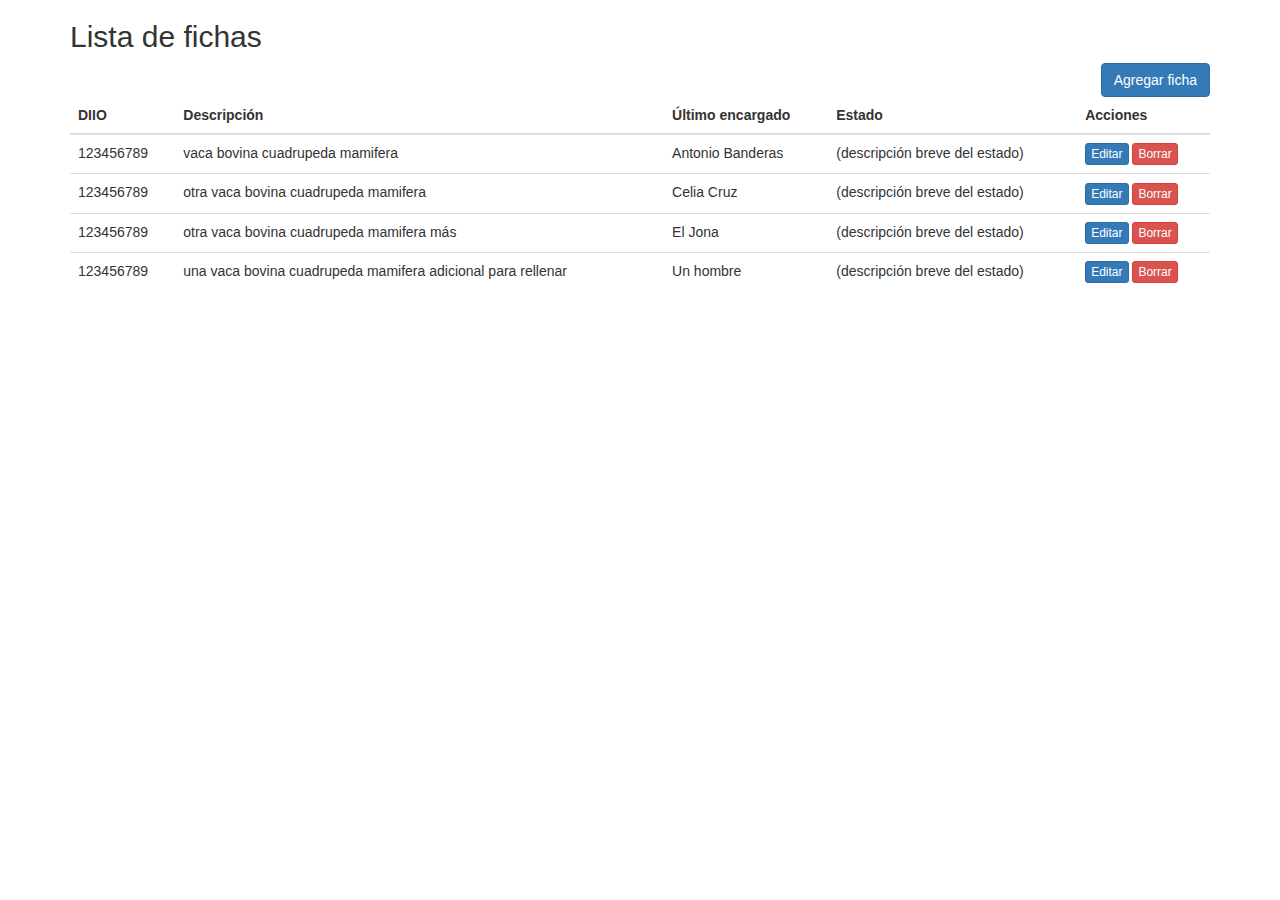
<file: views/fichas.html>
<!DOCTYPE html>
<html lang="">
	<head>
		<meta charset="utf-8">
		<meta name="viewport" content="width=device-width, initial-scale=1">
		<title>Fichas</title>

		<link rel="stylesheet" type="text/css" href="../css/bootstrap.min.css">
		<link rel="stylesheet" type="text/css" href="../css/style.css">
	</head>
	<body>
		<div class="container">
			<h2>Lista de fichas</h2>
			<button type="button" class="btn btn-primary pull-right" data-toggle="modal" href='#agregar'>Agregar ficha</button>

			<table class="table">
				<thead>
					<tr>
						<th>DIIO</th>
						<th>Descripción</th>
						<th>Último encargado</th>
						<th>Estado</th>
						<th>Acciones</th>
					</tr>
				</thead>
				<tbody>
					<tr>
						<td>123456789</td>
						<td>vaca bovina cuadrupeda mamifera</td>
						<td>Antonio Banderas</td>
						<td>(descripción breve del estado)</td>
						<td>
							<button type="button" class="btn btn-xs btn-primary" data-toggle="modal" href='#editar'>Editar</button>
							<button type="button" class="btn btn-xs btn-danger" onclick="confirm('¿Realmente quiere borrar la ficha?')">Borrar</button>
						</td>
					</tr>
					<tr>
						<td>123456789</td>
						<td>otra vaca bovina cuadrupeda mamifera</td>
						<td>Celia Cruz</td>
						<td>(descripción breve del estado)</td>
						<td>
							<button type="button" class="btn btn-xs btn-primary" data-toggle="modal" href='#editar'>Editar</button>
							<button type="button" class="btn btn-xs btn-danger" onclick="confirm('¿Realmente quiere borrar la ficha?')">Borrar</button>
						</td>
					</tr>
					<tr>
						<td>123456789</td>
						<td>otra vaca bovina cuadrupeda mamifera más</td>
						<td>El Jona</td>
						<td>(descripción breve del estado)</td>
						<td>
							<button type="button" class="btn btn-xs btn-primary" data-toggle="modal" href='#editar'>Editar</button>
							<button type="button" class="btn btn-xs btn-danger" onclick="confirm('¿Realmente quiere borrar la ficha?')">Borrar</button>
						</td>
					</tr>
					<tr>
						<td>123456789</td>
						<td>una vaca bovina cuadrupeda mamifera adicional para rellenar</td>
						<td>Un hombre</td>
						<td>(descripción breve del estado)</td>
						<td>
							<button type="button" class="btn btn-xs btn-primary" data-toggle="modal" href='#editar'>Editar</button>
							<button type="button" class="btn btn-xs btn-danger" onclick="confirm('¿Realmente quiere borrar la ficha?')">Borrar</button>
						</td>
					</tr>
				</tbody>
			</table>
		</div>

		<div class="modal fade" id="editar">
			<div class="modal-dialog">
				<div class="modal-content">
					<div class="modal-header">
						<button type="button" class="close" data-dismiss="modal" aria-hidden="true">&times;</button>
						<h4 class="modal-title">Editar usuario</h4>
					</div>
					<div class="modal-body">
						<form action="" method="POST" class="form-horizontal" role="form">
							<div class="form-group">
								<label for="input" class="col-sm-2 control-label">Nombre</label>
								<div class="col-sm-10">
									<input type="text" name="" id="input" class="form-control" value="" required="required" pattern="" title="">
								</div>
							</div>
							<div class="form-group">
								<label for="input" class="col-sm-2 control-label">RUT</label>
								<div class="col-sm-10">
									<input type="text" name="" id="input" class="form-control" value="" required="required" pattern="" title="">
								</div>
							</div>
							<div class="form-group">
								<label for="input" class="col-sm-2 control-label">Correo</label>
								<div class="col-sm-10">
									<input type="text" name="" id="input" class="form-control" value="" required="required" pattern="" title="">
								</div>
							</div>
							<div class="form-group">
								<label for="input" class="col-sm-2 control-label">Rol</label>
								<div class="col-sm-10">
									<input type="text" name="" id="input" class="form-control" value="" required="required" pattern="" title="">
								</div>
							</div>
						</form>
					</div>
					<div class="modal-footer">
						<button type="button" class="btn btn-default" data-dismiss="modal">Cancelar</button>
						<button type="button" class="btn btn-primary">Guardar cambios</button>
					</div>
				</div>
			</div>
		</div>

		<div class="modal fade" id="agregar">
			<div class="modal-dialog">
				<div class="modal-content">
					<div class="modal-header">
						<button type="button" class="close" data-dismiss="modal" aria-hidden="true">&times;</button>
						<h4 class="modal-title">Agregar usuario</h4>
					</div>
					<div class="modal-body">
						<form action="" method="POST" class="form-horizontal" role="form">
							<div class="form-group">
								<label for="input" class="col-sm-2 control-label">Nombre</label>
								<div class="col-sm-10">
									<input type="text" name="" id="input" class="form-control" value="" required="required" pattern="" title="">
								</div>
							</div>
							<div class="form-group">
								<label for="input" class="col-sm-2 control-label">RUT</label>
								<div class="col-sm-10">
									<input type="text" name="" id="input" class="form-control" value="" required="required" pattern="" title="">
								</div>
							</div>
							<div class="form-group">
								<label for="input" class="col-sm-2 control-label">Correo</label>
								<div class="col-sm-10">
									<input type="text" name="" id="input" class="form-control" value="" required="required" pattern="" title="">
								</div>
							</div>
							<div class="form-group">
								<label for="input" class="col-sm-2 control-label">Rol</label>
								<div class="col-sm-10">
									<input type="text" name="" id="input" class="form-control" value="" required="required" pattern="" title="">
								</div>
							</div>
						</form>
					</div>
					<div class="modal-footer">
						<button type="button" class="btn btn-default" data-dismiss="modal">Cancelar</button>
						<button type="button" class="btn btn-primary">Guardar cambios</button>
					</div>
				</div>
			</div>
		</div>

		<script src="../js/jquery.min.js"></script>
		<script src="../js/bootstrap.min.js"></script>
	</body>
</html>
</file>
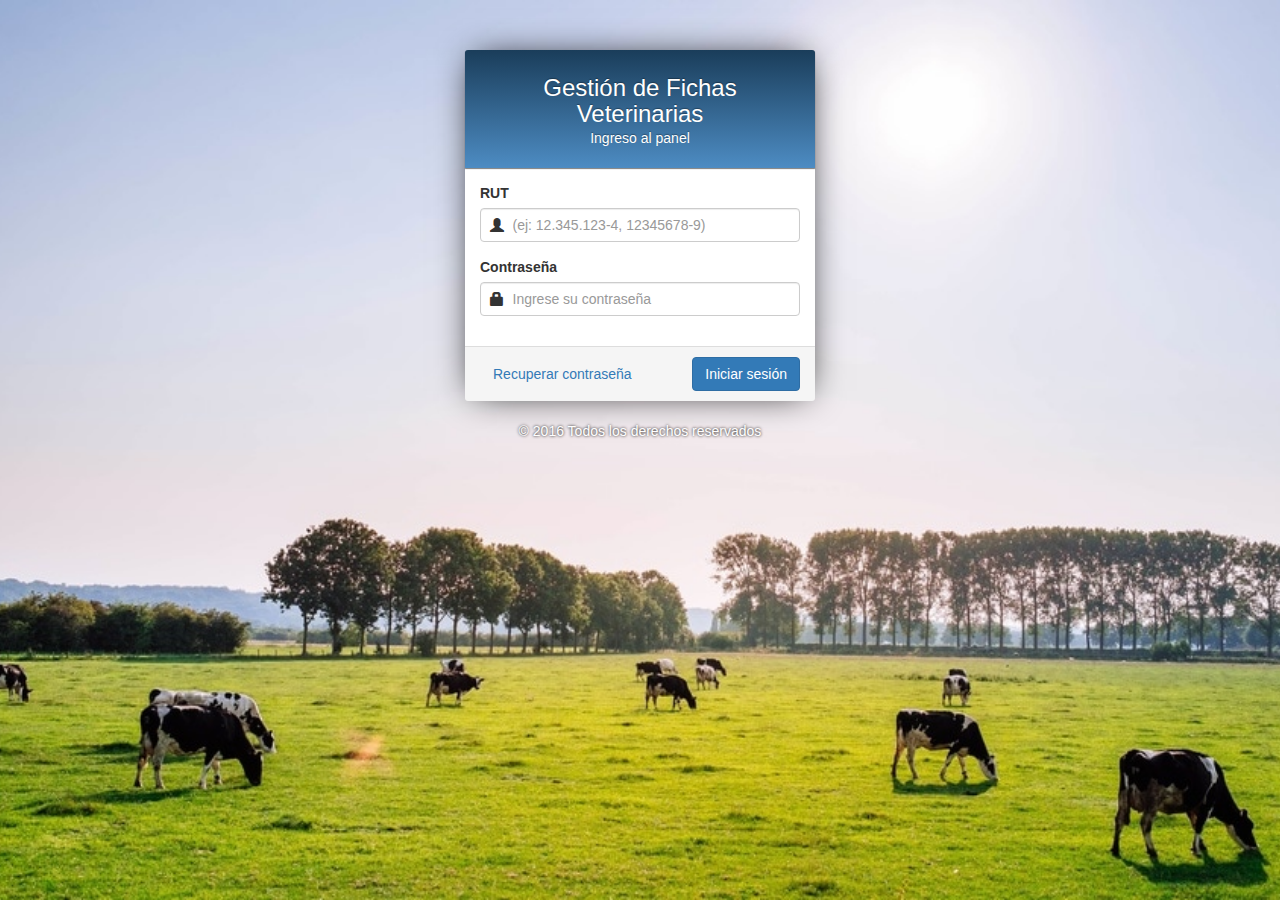
<file: views/login.html>
<!DOCTYPE html>
<html lang="">
	<head>
		<meta charset="utf-8">
		<meta name="viewport" content="width=device-width, initial-scale=1">
		<title>Inicio de sesión</title>

		<link rel="stylesheet" type="text/css" href="../css/bootstrap.min.css">
		<link rel="stylesheet" type="text/css" href="../css/style.css">
		<link rel="stylesheet" type="text/css" href="../css/login.css">
	</head>
	<body>
		<div class="container">
			<div class="col-sm-8 col-sm-offset-2 col-lg-4 col-lg-offset-4">
				<div class="panel panel-default">
					<div class="panel-heading">
						<h3 class="panel-title">Gestión de Fichas Veterinarias</h3>
						<p>Ingreso al panel</p>
					</div>
					<div class="panel-body">
						<form action="" method="POST" role="form">
							<div class="form-group has-feedback has-feedback-left">
							    <label class="control-label">RUT</label>
							    <input type="text" class="form-control" placeholder="(ej: 12.345.123-4, 12345678-9)" maxlength="12" required pattern="[0-9]{1,2}\.?[0-9]{3}\.?[0-9]{3}-?[0-9kK]" title="Ingrese un RUT válido" />
							    <i class="form-control-feedback glyphicon glyphicon-user"></i>
							</div>
							<div class="form-group has-feedback has-feedback-left">
							    <label for="pass" class="control-label">Contraseña</label>
							    <input type="password" class="form-control" id="pass" placeholder="Ingrese su contraseña" maxlength="100" required />
							    <i class="form-control-feedback glyphicon glyphicon-lock"></i>
							</div>

							
						</form>
					</div>
					<div class="panel-footer text-left">
						<a class="btn btn-link" href="javascript:;">Recuperar contraseña</a>
						<button type="submit" class="btn btn-primary pull-right">Iniciar sesión</button>
					</div>
				</div>
			</div>

			<footer class="col-sm-6 col-sm-offset-3 text-center">
				&copy; 2016 Todos los derechos reservados
			</footer>
		</div>
	</body>
</html>
</file>
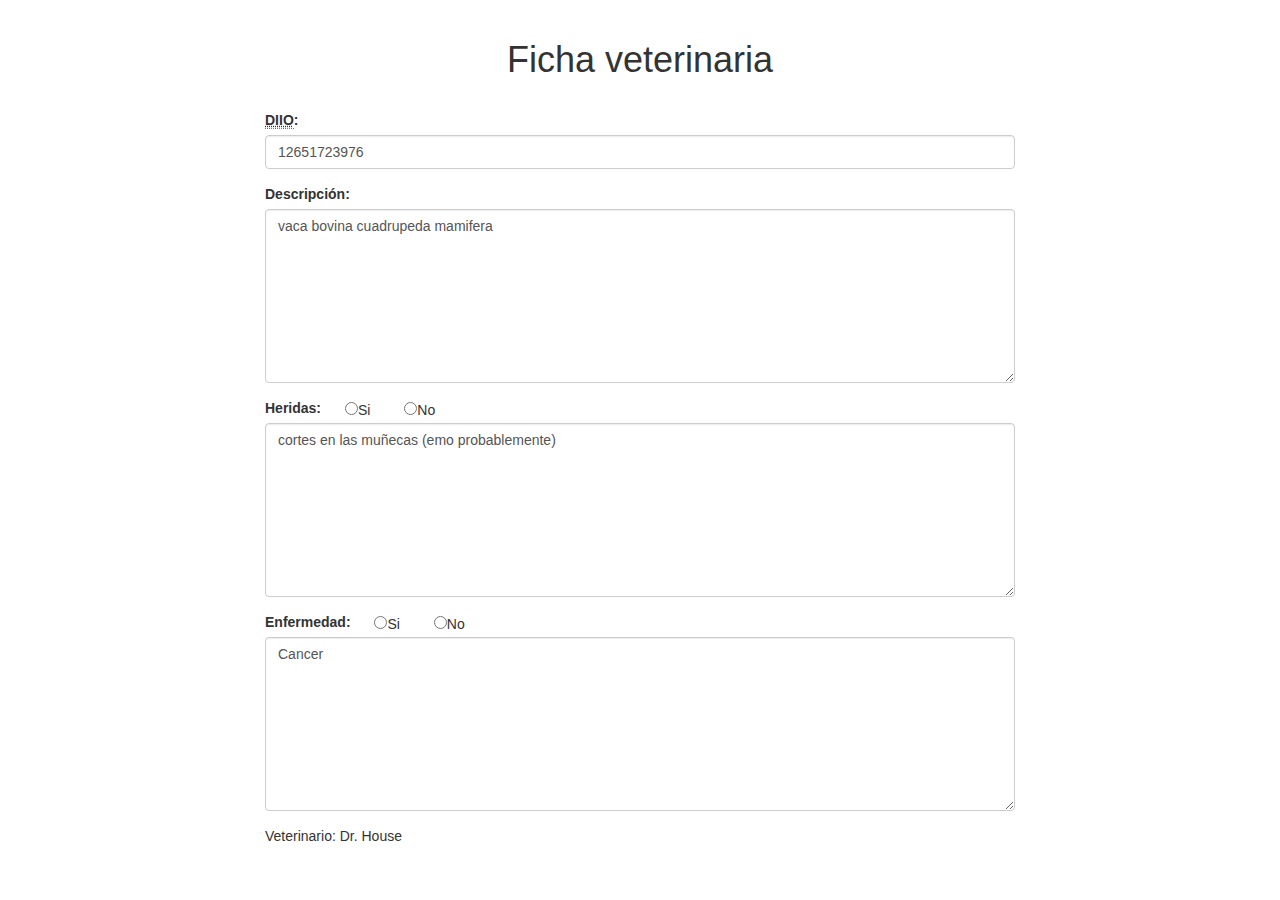
<file: views/mod_ficha.html>
<!DOCTYPE html>
<html>
  <head>
    <meta charset="utf-8">
    <title></title>
    <link rel="stylesheet" type="text/css" href="../css/bootstrap.min.css">
    <!--separar style a un arhivo aparte-->
    <style>
      h1{
        text-align: center;
        padding:20px;
      }
    </style>



  </head>
  <body>
    <div class="container">
      <div class="row">
        <div class="col-md-12">
          <h1>Ficha veterinaria</h1>
        </div>
      </div>

      <div class="row">
        <div class="col-md-2">
        </div>
        <div class="col-md-8">
          <form class="" action="index.html" method="post">
            <div class="form-group">
              <label for=""><abbr title="Dispositivo de Identificación Individual Oficial">DIIO</abbr>:</label>
              <input type="text" name="name" value="12651723976" class="form-control">
            </div>
            <div class="form-group">
              <label for="">Descripción:</label>
            <textarea name="des" rows="8" cols="40" class="form-control" >vaca bovina cuadrupeda mamifera</textarea>
            </div>
            <div class="form-group">
              <label for="">Heridas:</label>
            <label class="checkbox-inline"><input type="radio" name="herida" value="" id="show_her">Si</label>
            <label class="checkbox-inline"><input type="radio" name="herida" value="" id="hide_her">No</label>
            <textarea name="herida_des" rows="8" cols="40" class="form-control" id="her_des">cortes en las muñecas (emo probablemente)</textarea>
            </div>
            <div class="form-group">
              <label for="">Enfermedad:</label>
              <label class="checkbox-inline"><input type="radio" name="enfermo" value="" id="show_enf">Si</label>
              <label class="checkbox-inline"><input type="radio" name="enfermo" value="" id="hide_enf">No</label>
              <textarea name="enf_des" rows="8" cols="40" class="form-control" id="enf_des">Cancer</textarea>
            </div>
          </form>
          <p>Veterinario: Dr. House</p>
        </div>
        <div class="col-md-2">

        </div>
      </div>

    </div>

    <script src="../js/jquery.min.js"></script>
    <script src="../js/bootstrap.min.js"></script>
    <script type="text/javascript">
    $("#hide_her").click(function(){
      $("#her_des").hide();
    });
    $("#show_her").click(function(){
      $("#her_des").show();
    });

    $("#hide_enf").click(function(){
      $("#enf_des").hide();
    });
    $("#show_enf").click(function(){
      $("#enf_des").show();
    });
    </script>
  </body>
</html>
</file>
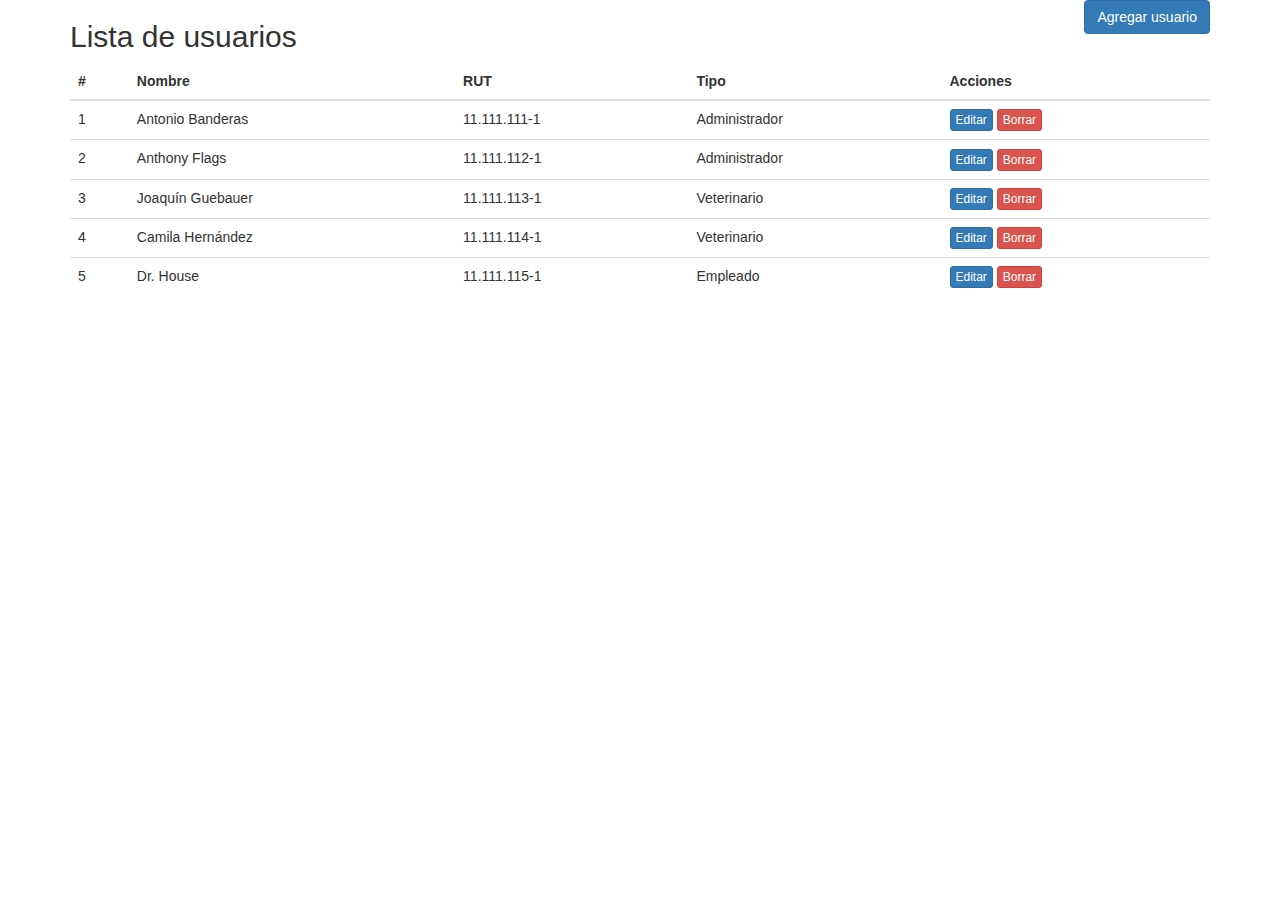
<file: views/usuarios.html>
<!DOCTYPE html>
<html lang="">
	<head>
		<meta charset="utf-8">
		<meta name="viewport" content="width=device-width, initial-scale=1">
		<title>Usuarios</title>

		<link rel="stylesheet" type="text/css" href="../css/bootstrap.min.css">
		<link rel="stylesheet" type="text/css" href="../css/style.css">
	</head>
	<body>
		<div class="container">
			<h2 class="pull-left">Lista de usuarios</h2>
			<button type="button" class="btn btn-primary pull-right" data-toggle="modal" href='#agregar'>Agregar usuario</button>

			<table class="table">
				<thead>
					<tr>
						<th>#</th>
						<th>Nombre</th>
						<th>RUT</th>
						<th>Tipo</th>
						<th>Acciones</th>
					</tr>
				</thead>
				<tbody>
					<tr>
						<td>1</td>
						<td>Antonio Banderas</td>
						<td>11.111.111-1</td>
						<td>Administrador</td>
						<td>
							<button type="button" class="btn btn-xs btn-primary" data-toggle="modal" href='#editar'>Editar</button>
							<button type="button" class="btn btn-xs btn-danger" onclick="confirm('¿Realmente quiere borrar al usuario?')">Borrar</button>
						</td>
					</tr>
					<tr>
						<td>2</td>
						<td>Anthony Flags</td>
						<td>11.111.112-1</td>
						<td>Administrador</td>
						<td>
							<button type="button" class="btn btn-xs btn-primary" data-toggle="modal" href='#editar'>Editar</button>
							<button type="button" class="btn btn-xs btn-danger" onclick="confirm('¿Realmente quiere borrar al usuario?')">Borrar</button>
						</td>
					</tr>
					<tr>
						<td>3</td>
						<td>Joaquín Guebauer</td>
						<td>11.111.113-1</td>
						<td>Veterinario</td>
						<td>
							<button type="button" class="btn btn-xs btn-primary" data-toggle="modal" href='#editar'>Editar</button>
							<button type="button" class="btn btn-xs btn-danger" onclick="confirm('¿Realmente quiere borrar al usuario?')">Borrar</button>
						</td>
					</tr>
					<tr>
						<td>4</td>
						<td>Camila Hernández</td>
						<td>11.111.114-1</td>
						<td>Veterinario</td>
						<td>
							<button type="button" class="btn btn-xs btn-primary" data-toggle="modal" href='#editar'>Editar</button>
							<button type="button" class="btn btn-xs btn-danger" onclick="confirm('¿Realmente quiere borrar al usuario?')">Borrar</button>
						</td>
					</tr>
					<tr>
						<td>5</td>
						<td>Dr. House</td>
						<td>11.111.115-1</td>
						<td>Empleado</td>
						<td>
							<button type="button" class="btn btn-xs btn-primary" data-toggle="modal" href='#editar'>Editar</button>
							<button type="button" class="btn btn-xs btn-danger" onclick="confirm('¿Realmente quiere borrar al usuario?')">Borrar</button>
						</td>
					</tr>
				</tbody>
			</table>
		</div>

		<div class="modal fade" id="editar">
			<div class="modal-dialog">
				<div class="modal-content">
					<div class="modal-header">
						<button type="button" class="close" data-dismiss="modal" aria-hidden="true">&times;</button>
						<h4 class="modal-title">Editar usuario</h4>
					</div>
					<div class="modal-body">
						<form action="" method="POST" class="form-horizontal" role="form">
							<div class="form-group">
								<label for="input" class="col-sm-2 control-label">Nombre</label>
								<div class="col-sm-10">
									<input type="text" name="" id="input" class="form-control" value="" required="required" pattern="" title="">
								</div>
							</div>
							<div class="form-group">
								<label for="input" class="col-sm-2 control-label">RUT</label>
								<div class="col-sm-10">
									<input type="text" name="" id="input" class="form-control" value="" required="required" pattern="" title="">
								</div>
							</div>
							<div class="form-group">
								<label for="input" class="col-sm-2 control-label">Correo</label>
								<div class="col-sm-10">
									<input type="text" name="" id="input" class="form-control" value="" required="required" pattern="" title="">
								</div>
							</div>
							<div class="form-group">
								<label for="input" class="col-sm-2 control-label">Rol</label>
								<div class="col-sm-10">
									<input type="text" name="" id="input" class="form-control" value="" required="required" pattern="" title="">
								</div>
							</div>
						</form>
					</div>
					<div class="modal-footer">
						<button type="button" class="btn btn-default" data-dismiss="modal">Cancelar</button>
						<button type="button" class="btn btn-primary">Guardar cambios</button>
					</div>
				</div>
			</div>
		</div>

		<div class="modal fade" id="agregar">
			<div class="modal-dialog">
				<div class="modal-content">
					<div class="modal-header">
						<button type="button" class="close" data-dismiss="modal" aria-hidden="true">&times;</button>
						<h4 class="modal-title">Agregar usuario</h4>
					</div>
					<div class="modal-body">
						<form action="" method="POST" class="form-horizontal" role="form">
							<div class="form-group">
								<label for="input" class="col-sm-2 control-label">Nombre</label>
								<div class="col-sm-10">
									<input type="text" name="" id="input" class="form-control" value="" required="required" pattern="" title="">
								</div>
							</div>
							<div class="form-group">
								<label for="input" class="col-sm-2 control-label">RUT</label>
								<div class="col-sm-10">
									<input type="text" name="" id="input" class="form-control" value="" required="required" pattern="" title="">
								</div>
							</div>
							<div class="form-group">
								<label for="input" class="col-sm-2 control-label">Correo</label>
								<div class="col-sm-10">
									<input type="text" name="" id="input" class="form-control" value="" required="required" pattern="" title="">
								</div>
							</div>
							<div class="form-group">
								<label for="input" class="col-sm-2 control-label">Rol</label>
								<div class="col-sm-10">
									<input type="text" name="" id="input" class="form-control" value="" required="required" pattern="" title="">
								</div>
							</div>
						</form>
					</div>
					<div class="modal-footer">
						<button type="button" class="btn btn-default" data-dismiss="modal">Cancelar</button>
						<button type="button" class="btn btn-primary">Guardar cambios</button>
					</div>
				</div>
			</div>
		</div>

		<script src="../js/jquery.min.js"></script>
		<script src="../js/bootstrap.min.js"></script>
	</body>
</html>
</file>
<file: css/style.css>
@media (max-width: 768px) {
	.navbar-collapse .navbar-nav .navbar-text {
		margin-right: 15px;
		margin-left: 15px;
	}
}

.has-feedback.has-feedback-left input {
	padding-left: 31.5px;
	padding-right: 0;
}
.has-feedback.has-feedback-left .form-control-feedback {
	left: 0;
}

footer {
	margin-top: 30px;
}

.navbar-inverse {
	background: rgb(10, 25, 56);
}
.navbar-inverse .navbar-nav>.active>a,
.navbar-inverse .navbar-nav>.active>a:focus,
.navbar-inverse .navbar-nav>.active>a:hover {
	background: rgb(1, 4, 10);
}

.navbar .glyphicon {
    position: relative;
    top: 2px;
}
</file>
<file: css/login.css>
html, body {
    height: 100%;
}

body {
    background: url(../img/login_bg.jpg) no-repeat bottom;
    background-size: cover;
}

.panel {
    margin-top: 50px;
    border: 0;
    background: #fff;
    border-radius: 5px;
    box-shadow: 0 0 35px -10px #000;

    animation-name: dropHeader;
    animation-iteration-count: 1;
    animation-timing-function: ease-in-out;
    animation-duration: 0.5s;
}

.panel-heading {
    text-align: center;
    background: linear-gradient(#1A3D5A, #4D8CC3);
    border: 0;
    color: #fff !important;
    box-shadow: 0 1px 1px rgba(0, 0, 0, 0.51);
    text-shadow: 0 -1px 1px rgba(0, 0, 0, 0.33);
}

.panel-heading h3 {
    font-size: 24px;
    margin-top: 15px;
}

footer {
    margin-top: 0;
    color: #FFF;
    text-shadow: 0 0 3px #000;
}

@keyframes dropHeader {
    0% {
        opacity: 0;
        transform: translateY(-40px);
    }
    100% {
        opacity: 1;
        transform: translateY(0);
    }
}
</file>
